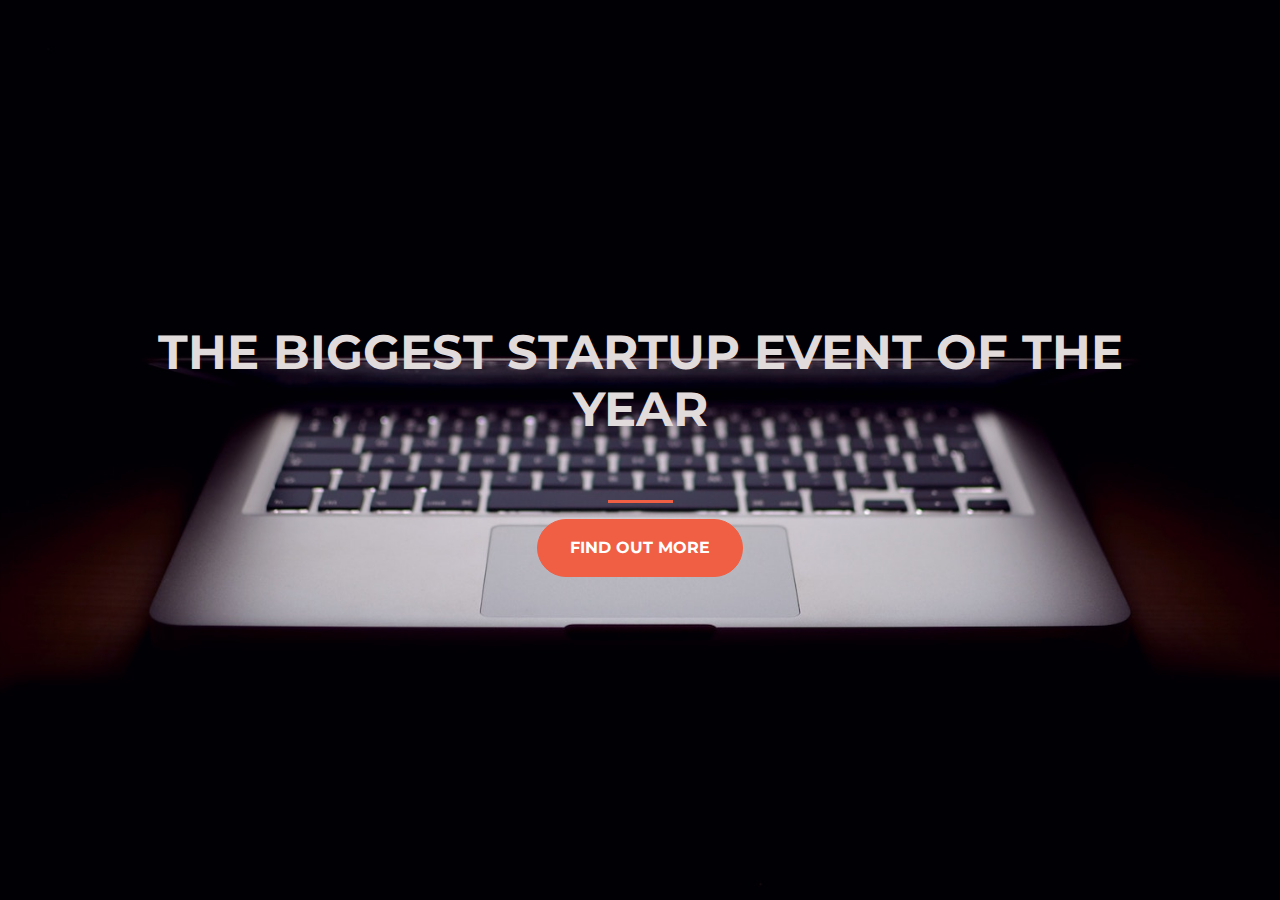
<file: index.html>
<!DOCTYPE html>
<html>

<head>
  <title>Startup</title>

  <meta charset="utf-8">
  <meta name="viewport" content="width=device-width, initial-scale=1, shrink-to-fit=no">

  <!-- Google Fonts -->
  <link href="https://fonts.googleapis.com/css?family=Montserrat" rel="stylesheet">

  <!-- Bootstrap CSS from a CDN. This way you don't have to include the bootstrap file yourself -->
  <link rel="stylesheet" href="https://stackpath.bootstrapcdn.com/bootstrap/4.3.1/css/bootstrap.min.css"
    integrity="sha384-ggOyR0iXCbMQv3Xipma34MD+dH/1fQ784/j6cY/iJTQUOhcWr7x9JvoRxT2MZw1T" crossorigin="anonymous">

  <!-- Your own stylesheet -->
  <link rel="stylesheet" type="text/css" href="style.css">
</head>

<body>
  <div class="container d-flex align-items-center h-100">
    <div class="row">
      <header class="text-center col-12">
        <h1 class="text-uppercase"><strong>The biggest startup event of the year</strong></h1>
      </header>
      <div class="buffer"></div>
      <section class="text-center col-12">
        <hr>
        <a href="https://mailchi.mp/123e10070b69/bootcamp">
          <button class="btn btn-primary btn-xl">Find out more</button>
        </a>
        
      </section>
    </div>
  </div>
  
</body>

</html>
</file>
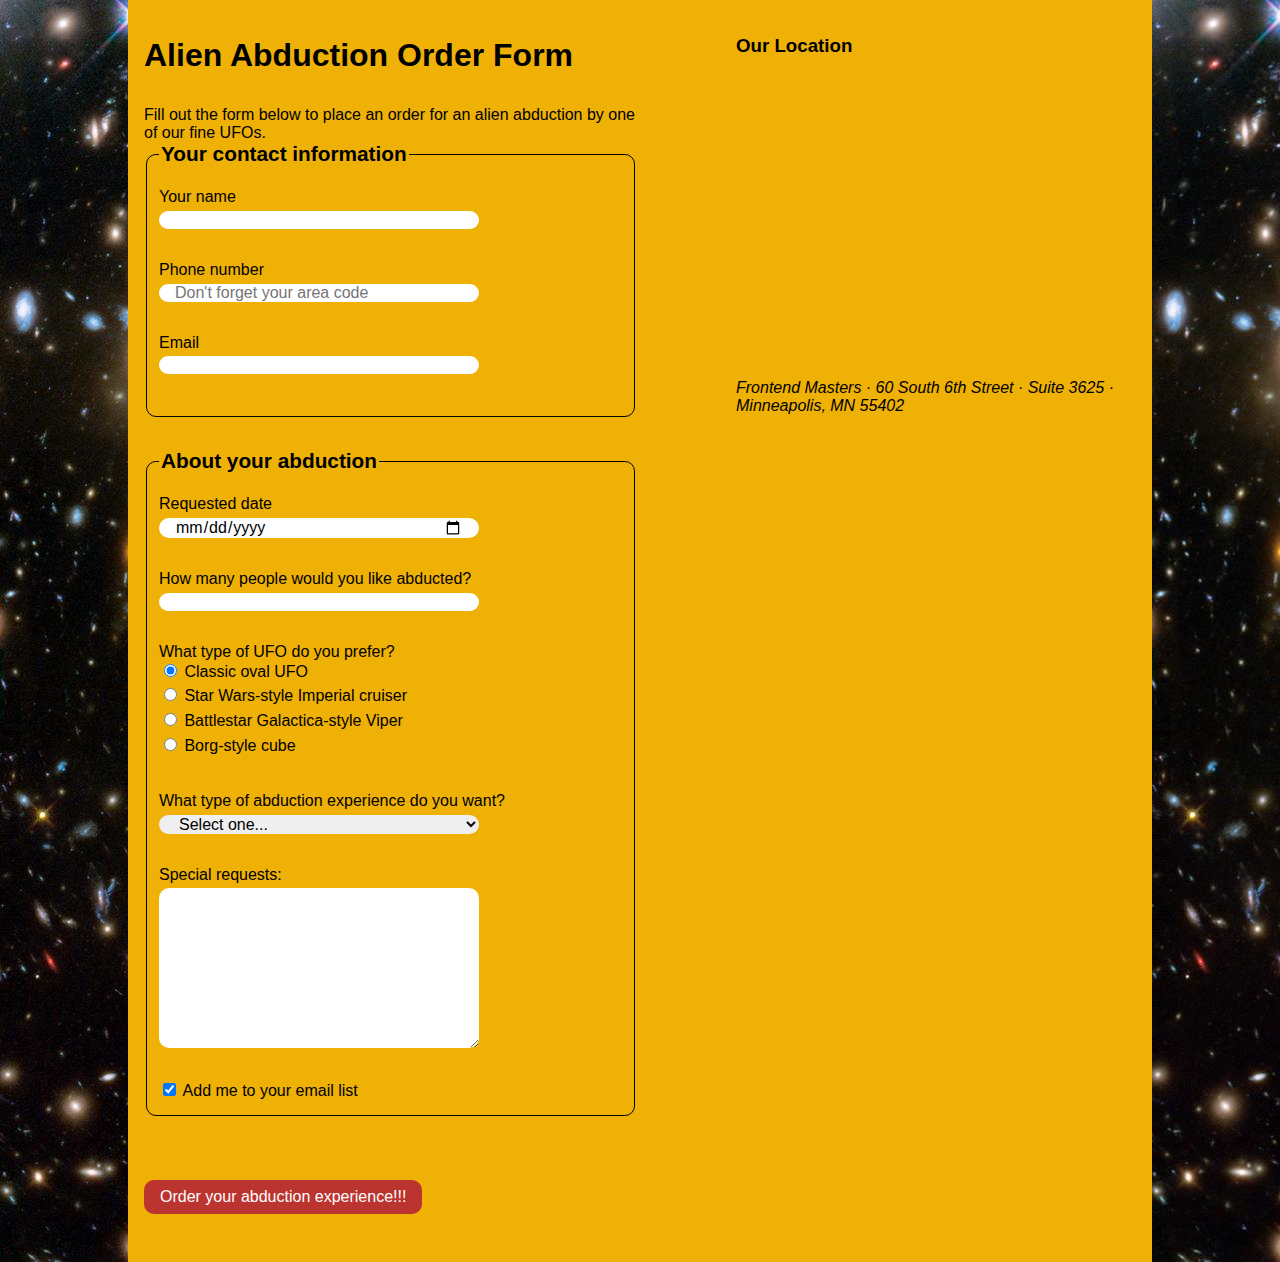
<file: forms.html>
<!DOCTYPE html>
<html lang="en">
<head>
	<meta charset="UTF-8">
	<title>Alien Abduction Order Form</title>
	<link href="css/forms.css" rel="stylesheet">
</head>
<body>
	<div class="wrapper">
		<section>
			<h1>Alien Abduction Order Form</h1>
			<p>Fill out the form below to place an order for an alien abduction by one of our fine UFOs.</p>
			
			<form action="https://e3vwdl4bpd.execute-api.us-west-2.amazonaws.com/default/API2SES
			" method="POST">

			<input type="hidden" id="myhidden" name="send_to" value="prashant.lakra@outlook.com">

				<fieldset>
					<legend>Your contact information</legend>
				
					<label for="name">
						Your name
					</label> <input type="text" id="name" name="name">
				
					<label for="phone">
						Phone number</label>
					<input type="tel" id="phone" name="phone" placeholder="Don't forget your area code"> 
				
					<label for="email">
						Email</label>
					<input type="email" id="email" name="email">
				</fieldset>

			<fieldset>
				<legend>About your abduction </legend>
				
				<label for="date">
					Requested date
				</label>
				<input type="date" id="date" name="date">
				
				<label for="qty">
					How many people would you like abducted?
				</label>
				<input type="number" name="qty" id="qty" min="1" max="10">

				<p>What type of UFO do you prefer?</p>
					
					<label> 
						<input type="radio" name="ufotype" id="ufotypeClassic" value="classic" checked>
						Classic oval UFO 
					</label>
						
					<label>
						<input type="radio" name="ufotype" id="ufotypeStarwars" value="starwars">
						Star Wars-style Imperial cruiser
					</label>
						
					<label>
						<input type="radio" name="ufotype" id="ufotypeBGSV" value="BGSV">
						Battlestar Galactica-style Viper
					</label>
						
					<label>
						<input type="radio" name="ufotype" id="ufotypeBSC" value="BSC">
						Borg-style cube
					</label>
					 
				<label for="abtype">
					What type of abduction experience do you want?
				</label>
					<select id="abtype" name="abtype">
						<option selected>
							Select one...
						</option>
						<option value="tour">
							Tour of the solar system
						</option>
						<option value="dinner">
							Alien dinner and discussion
						</option>
						<option value="dance">
							Alien dance lessons
						</option>
						<option value="whales">
							Whale watching
						</option>
					</select>
			
				<label for="comments">
					Special requests:
				</label>
					<textarea id="comments" name="comments">
					</textarea>

				<label>
					<input type="checkbox" name="subscribe" value="subscribe" checked>
						Add me to your email list
				</label>
			</fieldset>
		
		<button type="submit">
			Order your abduction experience!!!
		</button>
		
	</form>				
		
</section>
		<aside>
			<h3>Our Location</h3>

			<iframe src="https://www.google.com/maps/embed?pb=!1m18!1m12!1m3!1d705.578903059978!2d-93.2712025707909!3d44.977899298693664!2m3!1f0!2f0!3f0!3m2!1i1024!2i768!4f13.1!3m3!1m2!1s0x52b3329a75fc44b3%3A0xab6d15df00205abb!2s60%20South%206th%20St%2C%20Minneapolis%2C%20MN%2055402%2C%20USA!5e0!3m2!1sen!2sin!4v1583415477384!5m2!1sen!2sin" width="400" height="300" frameborder="0" style="border:0;" allowfullscreen=""></iframe>

			<address>
				Frontend Masters &middot;
				60 South 6th Street &middot;
				Suite 3625 &middot;
				Minneapolis, MN 55402
			</address>
		</aside>
	</div>
	<script src="js/forms.js"></script>
</body>
</html>
</file>
<file: style.css>
body,
html {
  width: 100%;
  height: 100%;
  font-family: 'Montserrat', sans-serif;
  background: url(header.jpg) no-repeat center center fixed;
  background-size: cover;
}

h1 {
  font-size: 3rem;
  color: #e2dbdb;
}

hr {
  border-color: #f05f44;
  border-width: 3px;
  max-width: 65px;
}

.buffer {
  height: 10rem;
}

.btn-xl {
  padding: 1rem 2rem;
  font-weight: 700;
  border-radius: 300px;
  text-transform: uppercase;
  background-color: #f05f44;
  border-color: #f05f44;
  transition: all 0.5s;
}

.btn-xl:hover {
  background-color: #ee4b08;
  border-color: #ee4b08;
  transform: scale(1.1);
}
</file>
<file: css/forms.css>
html {
  box-sizing: border-box;
}
*, *:before, *:after {
  box-sizing: inherit;
}
body {
	font-family: Arial, Helvetica, sans-serif;
	margin: 0;
	padding: 0;
	background-image: url(../img/galaxy.jpg);
}
.wrapper {
	width: 80%;
	margin: 0 auto;
	padding: 1em;
	display: flex;
	flex-flow: row nowrap;
	background-color: #efb106;
}
p , [for="abtype"] {
	margin-bottom: 0;
	margin-top: 2rem;
}
section {
	flex-basis: 57%;
	margin-right: 10%;
}
aside {
	flex-basis: 33%;
}
fieldset {
	border: 1px solid black;
	border-radius: 10px;
	margin-bottom: 2rem;
}
legend {
	font-weight: bold;
	font-size: 1.3rem;
	margin-top: 1.5rem;
	margin-bottom: 1rem;
}
label {
	display: block;
	padding-bottom: 0.3rem;
}
textarea {
	height: 10rem;
	padding: 1rem;
}
select {
	font-size: 1rem;
}
button{
	font-size: 1rem;
	margin: 2rem 0;
	background-color: #bb342f;
	color: white;
	border: none;
	padding: 0.5rem 1rem;
	border-radius: 10px;
}
button:hover{
	background-color: white;
	color: #bb342f;
}
input:not([type="radio"]):not([type="checkbox"]), textarea, select{
	display: block;
	margin-bottom: 2rem;
	width: 20rem;
	font-family: Arial, Helvetica, sans-serif;
	font-size: 1rem;
	padding: 0 1rem;
	border-radius: 10px;
	border: none;
}
</file>
